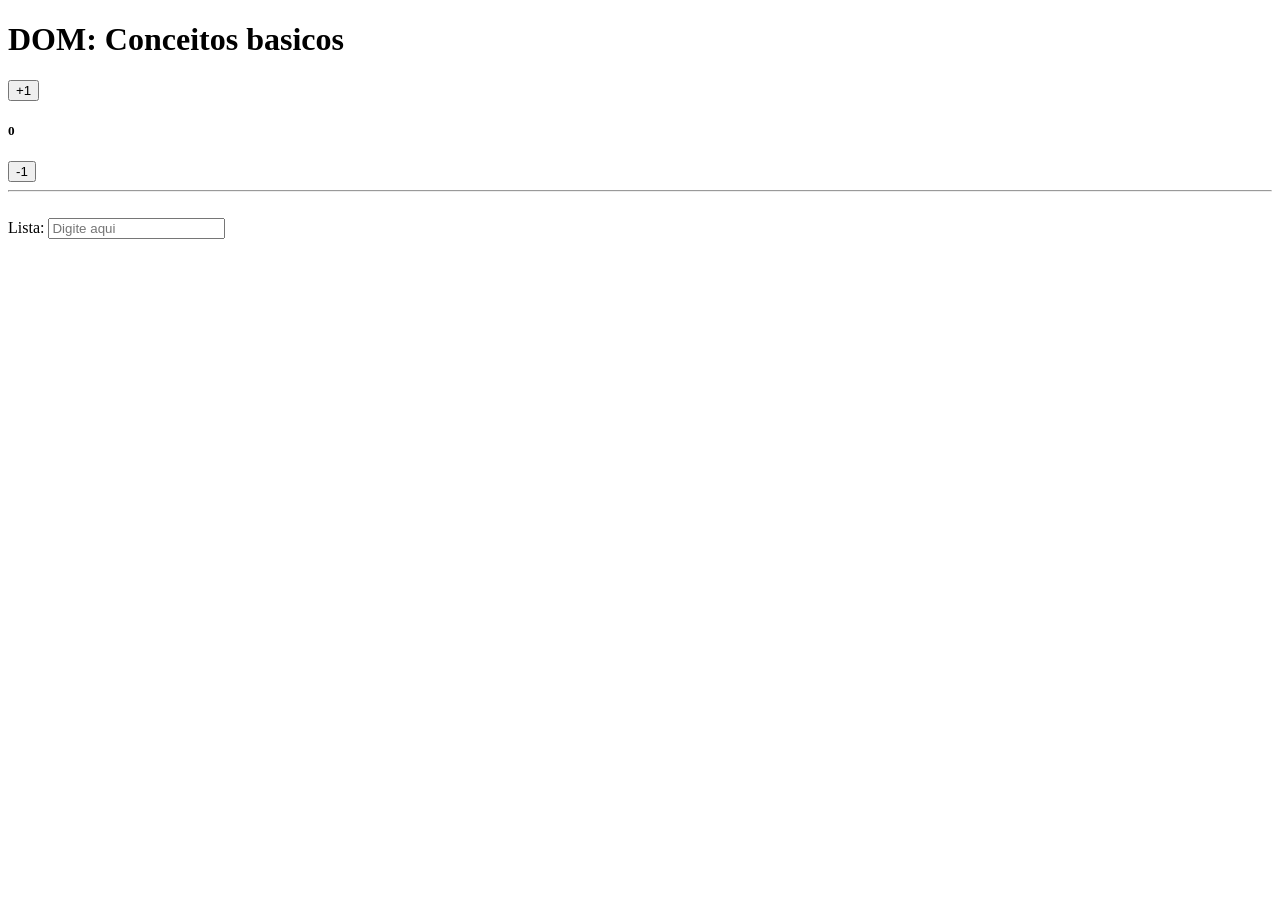
<file: JS/DOM/index.html>
<!DOCTYPE html>
<html lang="pt-br">
<head>
    <meta charset="UTF-8">
    <meta name="viewport" content="width=device-width, initial-scale=1.0">
    <title>Atividade 2</title>
</head>
<body>
    <h1>DOM: Conceitos basicos</h1>

    <button id="B1">+1</button> <h5 id="N"></h5> <button id="B2">-1</button>
    <hr>
    <br>
    <label for="">Lista:</label>
    <input type="text" placeholder="Digite aqui" id="campo">
    <div class="container" id="lista"></div> 

    <script src="script.js"></script>

</body>
</html>
</file>
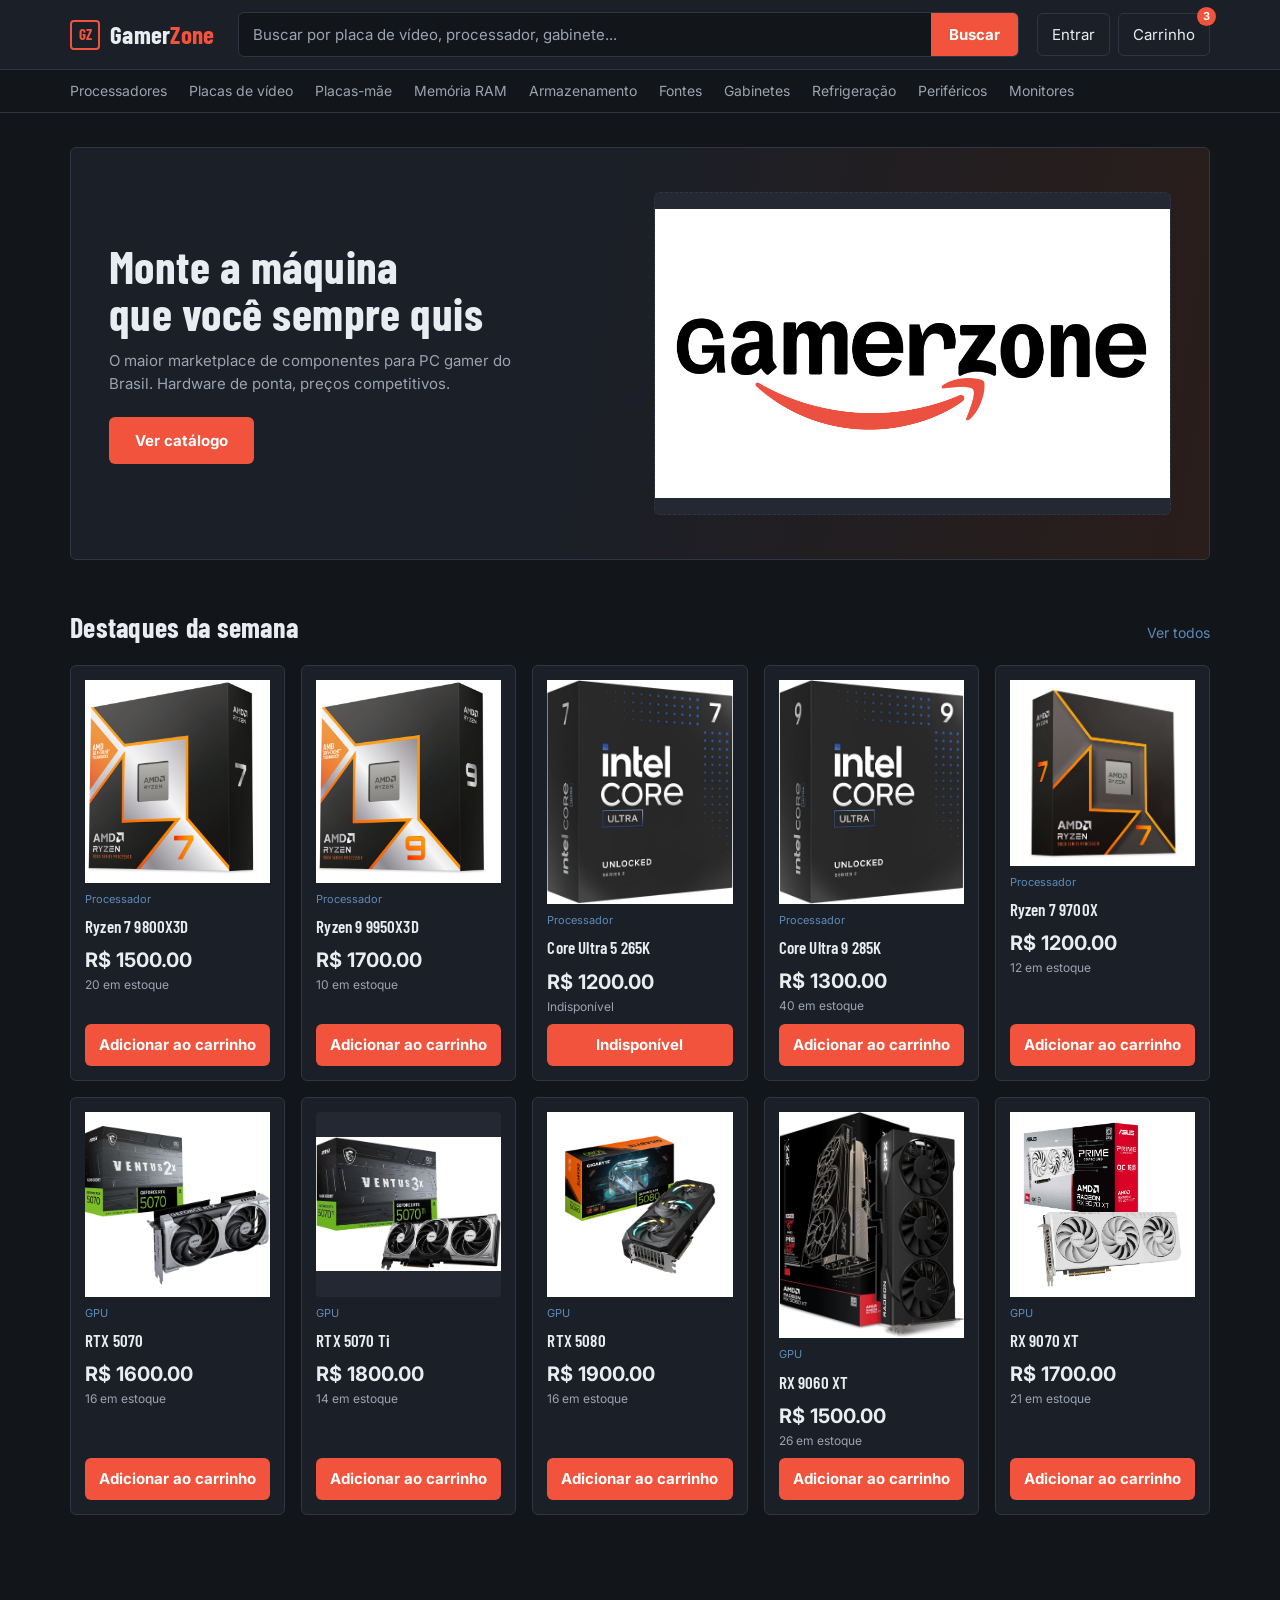
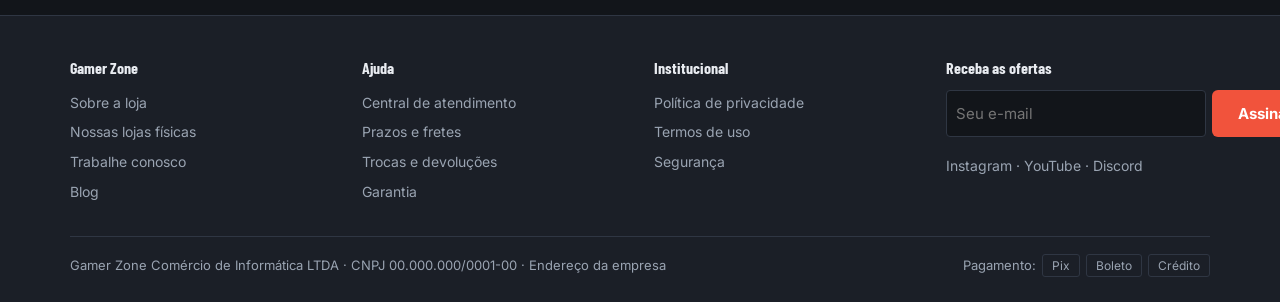
<file: JS/Site/gamerzone.html>
<!DOCTYPE html>
<html lang="pt-BR">
<head>
<meta charset="utf-8">
<meta name="viewport" content="width=device-width, initial-scale=1">
<title>Gamer Zone — Componentes de PC</title>
<link rel="preconnect" href="https://fonts.googleapis.com">
<link rel="preconnect" href="https://fonts.gstatic.com" crossorigin>
<link href="https://fonts.googleapis.com/css2?family=Barlow+Condensed:wght@600;700&family=Inter:wght@400;500;700&display=swap" rel="stylesheet">
<link rel="stylesheet" href="style.css">
</head>
<body>

<header class="topbar">
  <div class="wrap">
    <a class="logo" href="#" data-go="home">
      <span class="badge">GZ</span>
      <span class="mark">Gamer<em>Zone</em></span>
    </a>

    <form class="searchbar" onsubmit="return go('busca')">
      <input type="search" placeholder="Buscar por placa de vídeo, processador, gabinete...">
      <button type="submit">Buscar</button>
    </form>

    <div class="acts">
      <button class="icon-btn">Entrar</button>
      <button class="icon-btn" data-go="carrinho">Carrinho <span class="count">3</span></button>
    </div>
  </div>
</header>

<nav class="cats">
  <div class="wrap">
    <a href="#" data-go="busca">Processadores</a>
    <a href="#" data-go="busca">Placas de vídeo</a>
    <a href="#" data-go="busca">Placas-mãe</a>
    <a href="#" data-go="busca">Memória RAM</a>
    <a href="#" data-go="busca">Armazenamento</a>
    <a href="#" data-go="busca">Fontes</a>
    <a href="#" data-go="busca">Gabinetes</a>
    <a href="#" data-go="busca">Refrigeração</a>
    <a href="#" data-go="busca">Periféricos</a>
    <a href="#" data-go="busca">Monitores</a>
  </div>
</nav>

<main class="wrap">

<section id="home" class="view active">
  <div class="hero">
    <div>
      <h1>Monte a máquina<br>que você sempre quis</h1>
      <p>O maior marketplace de componentes para PC gamer do Brasil. Hardware de ponta, preços competitivos.</p>
      <a class="btn" href="#" data-go="busca">Ver catálogo</a>
    </div>
    <div class="art">
      <img src="img/LOGO.png" alt="">
    </div>
  </div>

  <div class="sec-head">
    <h2>Destaques da semana</h2>
    <a href="#" data-go="busca">Ver todos</a>
  </div>

  <div class="grid" id="destaques">
    <article class="card">
      <div class="thumb">imagem</div>
      <span class="tag">Categoria</span>
      <h3>Nome do produto</h3>
      <div class="price">R$ 0.000<small>em até 12x sem juros</small></div>
      <a class="btn" href="#" data-go="carrinho">Comprar</a>
    </article>
  </div>
</section>

<section id="busca" class="view">
  <h2>Catalogo</h2>
  <div class="search-layout" style="margin-top:20px">
    <aside class="filters">
      <h3>Categorias</h3>
      <ul>
        <li class="on" id="todos">Todos os produtos</li>
        <li><a id="CPU">Processadores</a></li>
        <li><a id="PV">Placas de vídeo</a></li>
        <li><a id="MB">Placas-mãe</a></li>
        <li><a id="RAM">Memória RAM</a></li>
        <li><a id="SSD">SSD e HD</a></li>
        <li><a id="FO">Fontes</a></li>
        <li><a id="GA">Gabinetes</a></li>
        <li><a id="CO">Coolers e water cooler</a></li>
        <li><a id="PE">Periféricos</a></li>
        <li><a id="MO">Monitores</a></li>
      </ul>

      <h3>Marca</h3>
      <ul>
        <li><label><input type="checkbox"> AMD</label></li>
        <li><label><input type="checkbox"> Intel</label></li>
        <li><label><input type="checkbox"> Nvidia</label></li>
      </ul>

      <h3>Preço</h3>
      <label><input type="radio" name="p"> Até R$ 500</label>
      <label><input type="radio" name="p"> R$ 500 a R$ 1.500</label>
      <label><input type="radio" name="p"> R$ 1.500 a R$ 4.000</label>
      <label><input type="radio" name="p"> Acima de R$ 4.000</label>
    </aside>

    <div>
      <div class="results-head">
        <span>30 produtos encontrados</span>
        <select>
          <option>Mais relevantes</option>
          <option>Menor preço</option>
          <option>Maior preço</option>
          <option>Mais vendidos</option>
        </select>
      </div>
      <div class="grid" id="resultados">
        <article class="card"><div class="thumb">imagem</div>
          <span class="tag">Categoria</span>
          <h3>Nome do produto</h3>
          <div class="price">R$ 0.000<small>à vista no Pix</small>
          </div><a class="btn" href="#" data-go="carrinho">Comprar</a>
        </article>
      </div>
    </div>
  </div>
</section>

<section id="carrinho" class="view">
  <h2>Seu carrinho</h2>
  <div class="cart-layout" style="margin-top:20px">
  <div class="cart-item" id="itens-carrinho">
  <div class="thumb"><img>
  </div>
  <div>
    <h3>Nome</h3> 
    <div class="meta">R$ preço unitário</div>
    <div class="qty" id="contador-carrinho">
      <button data-acao="diminuir" data-codigo="1001">−</button>
      <span>1</span>
      <button data-acao="aumentar" data-codigo="1001">+</button>
    </div>
  </div>
  <div class="right">R$ subtotal<br><button data-acao="remover" data-codigo="1001">Remover</button></div>
</div>

    <aside class="summary">
      <h3>Resumo</h3>
      <div class="row"><span>Itens</span><span id="resumo-itens">0</span></div>
      <div class="row"><span>Subtotal</span><span id="resumo-subtotal">R$ 0,00</span></div>
      <div class="row"><span>Desconto</span><span id="resumo-desconto">R$ 0,00</span></div>
      <div class="row total"><span>Total</span><span id="resumo-total">R$ 0,00</span></div>
      <button class="btn" id="btn-finalizar">Finalizar compra</button>
      <div class="coupon"><p style="color: #f1533c;">*Compras acima de R$ 1000 recebem R$ 100 off!</p></div>
    </aside>
  </div>
</section>

<section id="resumo" class="view">
  <h2>Resumo da compra</h2>
  <div class="cart-layout" style="margin-top:20px">
    <div id="lista-resumo"></div>
    <aside class="summary">
      <h3>Valores</h3>
      <div class="row"><span>Itens</span><span id="final-itens">0</span></div>
      <div class="row"><span>Subtotal</span><span id="final-subtotal">R$ 0,00</span></div>
      <div class="row"><span>Desconto</span><span id="final-desconto">R$ 0,00</span></div>
      <div class="row total"><span>Valor final</span><span id="final-total">R$ 0,00</span></div>
      <button class="btn" id="btn-confirmar">Confirmar compra</button>
      <a class="btn ghost" href="#" data-go="carrinho">Voltar ao carrinho</a>
    </aside>
  </div>
</section>

<section id="sucesso" class="view">
  <div class="done">
    <div class="check">✓</div>
    <h2>Pedido confirmado</h2>
    <p>Enviamos os detalhes para o seu e-mail. Você acompanha o status pela sua conta.</p>
    <div class="order-box">
      <div class="row"><span>Número do pedido</span><span>#000000</span></div>
      <div class="row"><span>Pagamento</span><span>Forma de pagamento</span></div>
      <div class="row"><span>Entrega estimada</span><span>00/00</span></div>
      <div class="row"><span>Endereço</span><span>Endereço de entrega</span></div>
      <div class="order-box">
      <div class="row total"><span>Total pago</span><span id="sucesso-total">R$ 0,00</span></div>
    </div>
    <div class="actions">
      <a class="btn" href="#" data-go="home">Continuar comprando</a>
      <a class="btn ghost" href="#">Acompanhar pedido</a>
    </div>
  </div>
</section>

</main>

<footer>
  <div class="wrap">
    <div class="fgrid">
      <div>
        <h4>Gamer Zone</h4>
        <ul>
          <li><a href="#">Sobre a loja</a></li>
          <li><a href="#">Nossas lojas físicas</a></li>
          <li><a href="#">Trabalhe conosco</a></li>
          <li><a href="#">Blog</a></li>
        </ul>
      </div>
      <div>
        <h4>Ajuda</h4>
        <ul>
          <li><a href="#">Central de atendimento</a></li>
          <li><a href="#">Prazos e fretes</a></li>
          <li><a href="#">Trocas e devoluções</a></li>
          <li><a href="#">Garantia</a></li>
        </ul>
      </div>
      <div>
        <h4>Institucional</h4>
        <ul>
          <li><a href="#">Política de privacidade</a></li>
          <li><a href="#">Termos de uso</a></li>
          <li><a href="#">Segurança</a></li>
        </ul>
      </div>
      <div>
        <h4>Receba as ofertas</h4>
        <div class="coupon"><input placeholder="Seu e-mail"><button class="btn">Assinar</button></div>
        <ul style="margin-top:14px"><li><a href="#">Instagram</a> · <a href="#">YouTube</a> · <a href="#">Discord</a></li></ul>
      </div>
    </div>
    <div class="legal">
      <span>Gamer Zone Comércio de Informática LTDA · CNPJ 00.000.000/0001-00 · Endereço da empresa</span>
      <span class="pay">Pagamento:<span>Pix</span><span>Boleto</span><span>Crédito</span></span>
    </div>
  </div>
</footer>

<script src="script.js"></script>
</body>
</html>
</file>
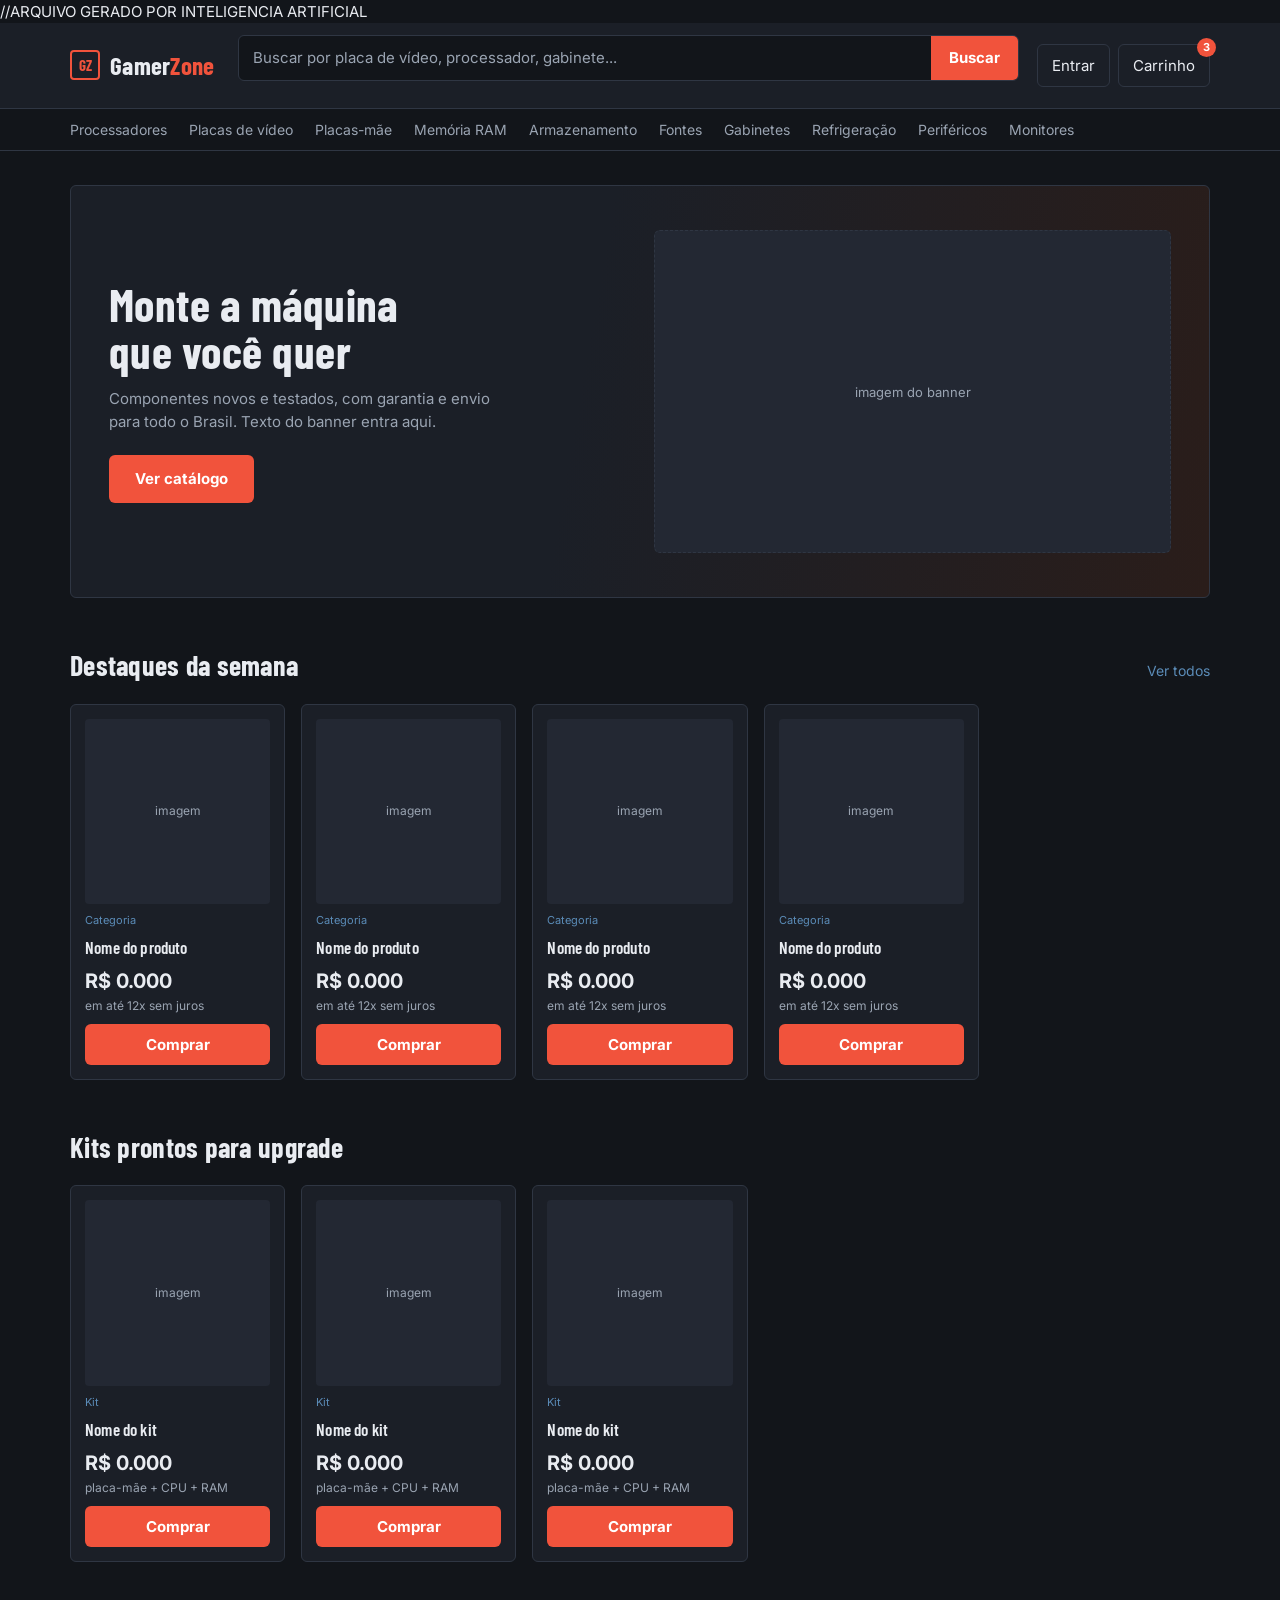
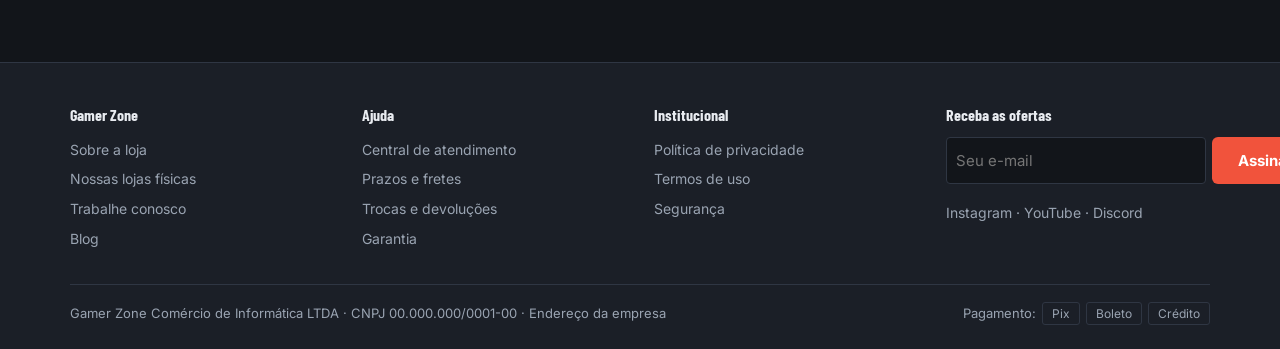
<file: JS/Site/interface.html>
//ARQUIVO GERADO POR INTELIGENCIA ARTIFICIAL

<!DOCTYPE html>
<html lang="pt-BR">
<head>
<meta charset="utf-8">
<meta name="viewport" content="width=device-width, initial-scale=1">
<title>Gamer Zone — Componentes de PC</title>
<link rel="preconnect" href="https://fonts.googleapis.com">
<link rel="preconnect" href="https://fonts.gstatic.com" crossorigin>
<link href="https://fonts.googleapis.com/css2?family=Barlow+Condensed:wght@600;700&family=Inter:wght@400;500;700&display=swap" rel="stylesheet">
<style>
:root{
  --bg:#12151a; --panel:#1b1f27; --panel-2:#232833; --line:#2f3643;
  --ink:#e9ecf1; --ink-dim:#9aa4b2; --accent:#f1533c; --steel:#5b8cb8;
  --radius:6px;
}
:root:not([data-theme="dark"]){color-scheme:dark}
*{box-sizing:border-box}
body{margin:0;background:var(--bg);color:var(--ink);font:400 15px/1.55 Inter,system-ui,sans-serif}
a{color:inherit;text-decoration:none}
button{font:inherit;color:inherit;cursor:pointer}
img{max-width:100%}
.wrap{max-width:1180px;margin:0 auto;padding:0 20px}
h1,h2,h3,.mark{font-family:"Barlow Condensed",Impact,sans-serif;letter-spacing:.01em;margin:0}
h2{font-size:28px}
:focus-visible{outline:2px solid var(--steel);outline-offset:2px}

/* ---------- topo ---------- */
.topbar{background:var(--panel);border-bottom:1px solid var(--line);position:sticky;top:0;z-index:10}
.topbar .wrap{display:flex;align-items:center;gap:18px;padding-top:12px;padding-bottom:12px;flex-wrap:wrap}
/* SLOT DA LOGO: troque o conteúdo por <img src="sua-logo.png" alt="Gamer Zone"> */
.logo{display:flex;align-items:center;gap:10px;min-width:150px}
.logo .badge{width:30px;height:30px;border:2px solid var(--accent);border-radius:4px;display:grid;place-items:center;font:700 15px/1 "Barlow Condensed",sans-serif;color:var(--accent)}
.logo .mark{font-size:25px;font-weight:700}
.logo .mark em{font-style:normal;color:var(--accent)}
.searchbar{flex:1;min-width:240px;display:flex;border:1px solid var(--line);border-radius:var(--radius);overflow:hidden;background:var(--bg)}
.searchbar input{flex:1;border:0;background:transparent;color:var(--ink);padding:10px 14px;font:inherit}
.searchbar input::placeholder{color:var(--ink-dim)}
.searchbar button{border:0;background:var(--accent);color:#fff;padding:0 18px;font-weight:700}
.topbar .acts{display:flex;gap:8px}
.icon-btn{background:transparent;border:1px solid var(--line);border-radius:var(--radius);padding:9px 14px;position:relative}
.icon-btn .count{position:absolute;top:-7px;right:-7px;background:var(--accent);color:#fff;font-size:11px;font-weight:700;border-radius:20px;padding:1px 6px}
nav.cats{border-bottom:1px solid var(--line);background:var(--bg)}
nav.cats .wrap{display:flex;gap:22px;overflow-x:auto;padding-top:10px;padding-bottom:10px;font-size:14px;color:var(--ink-dim)}
nav.cats a{white-space:nowrap}
nav.cats a:hover{color:var(--accent)}

/* ---------- abas ---------- */
.view{display:none;padding:34px 0 60px}
.view.active{display:block}

/* ---------- hero ---------- */
.hero{background:linear-gradient(100deg,var(--panel) 45%,#2a1d1a);border:1px solid var(--line);border-radius:var(--radius);padding:44px 38px;display:flex;gap:30px;align-items:center;flex-wrap:wrap}
.hero div{flex:1;min-width:260px}
.hero h1{font-size:46px;line-height:1.02;font-weight:700}
.hero p{color:var(--ink-dim);max-width:46ch;margin:12px 0 22px}
.btn{display:inline-block;background:var(--accent);color:#fff;border:0;border-radius:var(--radius);padding:12px 26px;font-weight:700}
.btn.ghost{background:transparent;border:1px solid var(--line);color:var(--ink)}
.hero .art{aspect-ratio:16/10;background:var(--panel-2);border:1px dashed var(--line);border-radius:var(--radius);display:grid;place-items:center;color:var(--ink-dim);font-size:13px}

.sec-head{display:flex;justify-content:space-between;align-items:baseline;margin:46px 0 16px}
.sec-head a{color:var(--steel);font-size:14px}

/* ---------- produtos ---------- */
.grid{display:grid;grid-template-columns:repeat(auto-fill,minmax(210px,1fr));gap:16px}
.card{background:var(--panel);border:1px solid var(--line);border-radius:var(--radius);padding:14px;display:flex;flex-direction:column;gap:8px}
.thumb{aspect-ratio:1;background:var(--panel-2);border-radius:4px;display:grid;place-items:center;color:var(--ink-dim);font-size:12px}
.card .tag{font-size:11px;color:var(--steel);text-transform:none}
.card h3{font-size:17px;font-weight:600;line-height:1.25}
.card .price{font-size:20px;font-weight:700;font-family:Inter,sans-serif}
.card .price small{display:block;font-size:12px;font-weight:400;color:var(--ink-dim)}
.card .btn{padding:9px 0;text-align:center;margin-top:auto}

/* ---------- busca ---------- */
.search-layout{display:grid;grid-template-columns:230px 1fr;gap:26px}
.filters{background:var(--panel);border:1px solid var(--line);border-radius:var(--radius);padding:18px;align-self:start}
.filters h3{font-size:19px;margin-bottom:10px}
.filters ul{list-style:none;margin:0 0 22px;padding:0;font-size:14px}
.filters li{padding:5px 0;color:var(--ink-dim)}
.filters li a:hover{color:var(--accent)}
.filters li.on{color:var(--accent);font-weight:600}
.filters label{display:block;font-size:14px;color:var(--ink-dim);padding:4px 0}
.results-head{display:flex;justify-content:space-between;align-items:center;margin-bottom:14px;color:var(--ink-dim);font-size:14px}
select{background:var(--panel);color:var(--ink);border:1px solid var(--line);border-radius:4px;padding:7px 10px;font:inherit}

/* ---------- carrinho ---------- */
.cart-layout{display:grid;grid-template-columns:1fr 320px;gap:26px;align-items:start}
.cart-item{display:grid;grid-template-columns:90px 1fr auto;gap:16px;background:var(--panel);border:1px solid var(--line);border-radius:var(--radius);padding:14px;margin-bottom:12px}
.cart-item .thumb{aspect-ratio:1}
.cart-item h3{font-size:18px;font-weight:600}
.cart-item .meta{color:var(--ink-dim);font-size:13px}
.qty{display:inline-flex;border:1px solid var(--line);border-radius:4px;margin-top:8px}
.qty button{background:transparent;border:0;padding:4px 11px}
.qty span{padding:4px 12px;border-left:1px solid var(--line);border-right:1px solid var(--line)}
.cart-item .right{text-align:right;font-weight:700}
.cart-item .right button{background:none;border:0;color:var(--ink-dim);font-size:13px;font-weight:400;text-decoration:underline;padding:6px 0 0}
.summary{background:var(--panel);border:1px solid var(--line);border-radius:var(--radius);padding:20px}
.summary h3{font-size:21px;margin-bottom:14px}
.row{display:flex;justify-content:space-between;padding:7px 0;font-size:14px;color:var(--ink-dim)}
.row.total{border-top:1px solid var(--line);margin-top:10px;padding-top:14px;font-size:20px;font-weight:700;color:var(--ink)}
.summary .btn{width:100%;margin-top:14px;text-align:center}
.coupon{display:flex;gap:6px;margin-top:14px}
.coupon input{flex:1;background:var(--bg);border:1px solid var(--line);border-radius:4px;color:var(--ink);padding:9px;font:inherit}

/* ---------- pedido confirmado ---------- */
.done{max-width:560px;margin:30px auto;text-align:center;background:var(--panel);border:1px solid var(--line);border-radius:var(--radius);padding:44px 34px}
.done .check{width:62px;height:62px;border-radius:50%;border:3px solid var(--accent);color:var(--accent);display:grid;place-items:center;font-size:31px;margin:0 auto 18px}
.done h2{font-size:32px}
.done p{color:var(--ink-dim)}
.order-box{text-align:left;background:var(--bg);border:1px solid var(--line);border-radius:4px;padding:16px;margin:22px 0}
.done .actions{display:flex;gap:10px;justify-content:center;flex-wrap:wrap}

/* ---------- rodapé ---------- */
footer{background:var(--panel);border-top:1px solid var(--line);padding:44px 0 26px;margin-top:40px}
.fgrid{display:grid;grid-template-columns:repeat(auto-fit,minmax(180px,1fr));gap:28px}
footer h4{font:700 16px/1 "Barlow Condensed",sans-serif;margin:0 0 12px}
footer ul{list-style:none;margin:0;padding:0;font-size:14px;color:var(--ink-dim)}
footer li{padding:4px 0}
footer li a:hover{color:var(--accent)}
.legal{border-top:1px solid var(--line);margin-top:30px;padding-top:18px;font-size:13px;color:var(--ink-dim);display:flex;justify-content:space-between;gap:16px;flex-wrap:wrap}
.pay span{border:1px solid var(--line);border-radius:3px;padding:3px 9px;margin-left:6px;font-size:12px}

@media(max-width:820px){
  .search-layout,.cart-layout{grid-template-columns:1fr}
  .hero h1{font-size:34px}
}
</style>
</head>
<body>

<header class="topbar">
  <div class="wrap">
    <!-- SLOT DA LOGO -->
    <a class="logo" href="#" data-go="home">
      <span class="badge">GZ</span>
      <span class="mark">Gamer<em>Zone</em></span>
    </a>

    <form class="searchbar" onsubmit="return go('busca')">
      <input type="search" placeholder="Buscar por placa de vídeo, processador, gabinete...">
      <button type="submit">Buscar</button>
    </form>

    <div class="acts">
      <button class="icon-btn">Entrar</button>
      <button class="icon-btn" data-go="carrinho">Carrinho <span class="count">3</span></button>
    </div>
  </div>
</header>

<nav class="cats">
  <div class="wrap">
    <a href="#" data-go="busca">Processadores</a>
    <a href="#" data-go="busca">Placas de vídeo</a>
    <a href="#" data-go="busca">Placas-mãe</a>
    <a href="#" data-go="busca">Memória RAM</a>
    <a href="#" data-go="busca">Armazenamento</a>
    <a href="#" data-go="busca">Fontes</a>
    <a href="#" data-go="busca">Gabinetes</a>
    <a href="#" data-go="busca">Refrigeração</a>
    <a href="#" data-go="busca">Periféricos</a>
    <a href="#" data-go="busca">Monitores</a>
  </div>
</nav>

<main class="wrap">

<!-- ====================== INÍCIO ====================== -->
<section id="home" class="view active">
  <div class="hero">
    <div>
      <h1>Monte a máquina<br>que você quer</h1>
      <p>Componentes novos e testados, com garantia e envio para todo o Brasil. Texto do banner entra aqui.</p>
      <a class="btn" href="#" data-go="busca">Ver catálogo</a>
    </div>
    <div class="art">imagem do banner</div>
  </div>

  <div class="sec-head">
    <h2>Destaques da semana</h2>
    <a href="#" data-go="busca">Ver todos</a>
  </div>

  <!-- PLACEHOLDER: duplique .card para cada produto -->
  <div class="grid" id="destaques">
    <article class="card">
      <div class="thumb">imagem</div>
      <span class="tag">Categoria</span>
      <h3>Nome do produto</h3>
      <div class="price">R$ 0.000<small>em até 12x sem juros</small></div>
      <a class="btn" href="#" data-go="carrinho">Comprar</a>
    </article>
    <article class="card">
      <div class="thumb">imagem</div>
      <span class="tag">Categoria</span>
      <h3>Nome do produto</h3>
      <div class="price">R$ 0.000<small>em até 12x sem juros</small></div>
      <a class="btn" href="#" data-go="carrinho">Comprar</a>
    </article>
    <article class="card">
      <div class="thumb">imagem</div>
      <span class="tag">Categoria</span>
      <h3>Nome do produto</h3>
      <div class="price">R$ 0.000<small>em até 12x sem juros</small></div>
      <a class="btn" href="#" data-go="carrinho">Comprar</a>
    </article>
    <article class="card">
      <div class="thumb">imagem</div>
      <span class="tag">Categoria</span>
      <h3>Nome do produto</h3>
      <div class="price">R$ 0.000<small>em até 12x sem juros</small></div>
      <a class="btn" href="#" data-go="carrinho">Comprar</a>
    </article>
  </div>

  <div class="sec-head"><h2>Kits prontos para upgrade</h2></div>
  <div class="grid">
    <article class="card"><div class="thumb">imagem</div><span class="tag">Kit</span><h3>Nome do kit</h3><div class="price">R$ 0.000<small>placa-mãe + CPU + RAM</small></div><a class="btn" href="#" data-go="carrinho">Comprar</a></article>
    <article class="card"><div class="thumb">imagem</div><span class="tag">Kit</span><h3>Nome do kit</h3><div class="price">R$ 0.000<small>placa-mãe + CPU + RAM</small></div><a class="btn" href="#" data-go="carrinho">Comprar</a></article>
    <article class="card"><div class="thumb">imagem</div><span class="tag">Kit</span><h3>Nome do kit</h3><div class="price">R$ 0.000<small>placa-mãe + CPU + RAM</small></div><a class="btn" href="#" data-go="carrinho">Comprar</a></article>
  </div>
</section>

<!-- ====================== BUSCA ====================== -->
<section id="busca" class="view">
  <h2>Resultados para "termo buscado"</h2>
  <div class="search-layout" style="margin-top:20px">
    <aside class="filters">
      <h3>Categorias</h3>
      <ul>
        <li class="on">Todos os produtos</li>
        <li><a href="#">Processadores</a></li>
        <li><a href="#">Placas de vídeo</a></li>
        <li><a href="#">Placas-mãe</a></li>
        <li><a href="#">Memória RAM</a></li>
        <li><a href="#">SSD e HD</a></li>
        <li><a href="#">Fontes</a></li>
        <li><a href="#">Gabinetes</a></li>
        <li><a href="#">Coolers e water cooler</a></li>
        <li><a href="#">Periféricos</a></li>
        <li><a href="#">Monitores</a></li>
      </ul>

      <h3>Marca</h3>
      <ul>
        <li><label><input type="checkbox"> Marca A</label></li>
        <li><label><input type="checkbox"> Marca B</label></li>
        <li><label><input type="checkbox"> Marca C</label></li>
      </ul>

      <h3>Preço</h3>
      <label><input type="radio" name="p"> Até R$ 500</label>
      <label><input type="radio" name="p"> R$ 500 a R$ 1.500</label>
      <label><input type="radio" name="p"> R$ 1.500 a R$ 4.000</label>
      <label><input type="radio" name="p"> Acima de R$ 4.000</label>
    </aside>

    <div>
      <div class="results-head">
        <span>0 produtos encontrados</span>
        <select>
          <option>Mais relevantes</option>
          <option>Menor preço</option>
          <option>Maior preço</option>
          <option>Mais vendidos</option>
        </select>
      </div>
      <!-- PLACEHOLDER: resultados -->
      <div class="grid" id="resultados">
        <article class="card"><div class="thumb">imagem</div><span class="tag">Categoria</span><h3>Nome do produto</h3><div class="price">R$ 0.000<small>à vista no Pix</small></div><a class="btn" href="#" data-go="carrinho">Comprar</a></article>
        <article class="card"><div class="thumb">imagem</div><span class="tag">Categoria</span><h3>Nome do produto</h3><div class="price">R$ 0.000<small>à vista no Pix</small></div><a class="btn" href="#" data-go="carrinho">Comprar</a></article>
        <article class="card"><div class="thumb">imagem</div><span class="tag">Categoria</span><h3>Nome do produto</h3><div class="price">R$ 0.000<small>à vista no Pix</small></div><a class="btn" href="#" data-go="carrinho">Comprar</a></article>
        <article class="card"><div class="thumb">imagem</div><span class="tag">Categoria</span><h3>Nome do produto</h3><div class="price">R$ 0.000<small>à vista no Pix</small></div><a class="btn" href="#" data-go="carrinho">Comprar</a></article>
        <article class="card"><div class="thumb">imagem</div><span class="tag">Categoria</span><h3>Nome do produto</h3><div class="price">R$ 0.000<small>à vista no Pix</small></div><a class="btn" href="#" data-go="carrinho">Comprar</a></article>
        <article class="card"><div class="thumb">imagem</div><span class="tag">Categoria</span><h3>Nome do produto</h3><div class="price">R$ 0.000<small>à vista no Pix</small></div><a class="btn" href="#" data-go="carrinho">Comprar</a></article>
      </div>
    </div>
  </div>
</section>

<!-- ====================== CARRINHO ====================== -->
<section id="carrinho" class="view">
  <h2>Seu carrinho</h2>
  <div class="cart-layout" style="margin-top:20px">
    <div id="itens-carrinho">
      <!-- PLACEHOLDER: um bloco por item -->
      <div class="cart-item">
        <div class="thumb">imagem</div>
        <div>
          <h3>Nome do produto</h3>
          <p class="meta">Vendido e entregue por Gamer Zone · Garantia de 12 meses</p>
          <div class="qty"><button>−</button><span>1</span><button>+</button></div>
        </div>
        <div class="right">R$ 0.000<br><button>Remover</button></div>
      </div>
      <div class="cart-item">
        <div class="thumb">imagem</div>
        <div>
          <h3>Nome do produto</h3>
          <p class="meta">Vendido e entregue por Gamer Zone · Garantia de 12 meses</p>
          <div class="qty"><button>−</button><span>1</span><button>+</button></div>
        </div>
        <div class="right">R$ 0.000<br><button>Remover</button></div>
      </div>
    </div>

    <aside class="summary">
      <h3>Resumo</h3>
      <div class="row"><span>Subtotal</span><span>R$ 0.000</span></div>
      <div class="row"><span>Frete</span><span>A calcular</span></div>
      <div class="row"><span>Desconto no Pix</span><span>− R$ 000</span></div>
      <div class="row total"><span>Total</span><span>R$ 0.000</span></div>
      <a class="btn" href="#" data-go="sucesso">Finalizar compra</a>
      <div class="coupon"><input placeholder="Cupom de desconto"><button class="btn ghost">Aplicar</button></div>
      <div class="coupon"><input placeholder="CEP"><button class="btn ghost">Calcular</button></div>
    </aside>
  </div>
</section>

<!-- ====================== COMPRA FINALIZADA ====================== -->
<section id="sucesso" class="view">
  <div class="done">
    <div class="check">✓</div>
    <h2>Pedido confirmado</h2>
    <p>Enviamos os detalhes para o seu e-mail. Você acompanha o status pela sua conta.</p>
    <div class="order-box">
      <div class="row"><span>Número do pedido</span><span>#000000</span></div>
      <div class="row"><span>Pagamento</span><span>Forma de pagamento</span></div>
      <div class="row"><span>Entrega estimada</span><span>00/00</span></div>
      <div class="row"><span>Endereço</span><span>Endereço de entrega</span></div>
      <div class="row total"><span>Total pago</span><span>R$ 0.000</span></div>
    </div>
    <div class="actions">
      <a class="btn" href="#" data-go="home">Continuar comprando</a>
      <a class="btn ghost" href="#">Acompanhar pedido</a>
    </div>
  </div>
</section>

</main>

<footer>
  <div class="wrap">
    <div class="fgrid">
      <div>
        <h4>Gamer Zone</h4>
        <ul>
          <li><a href="#">Sobre a loja</a></li>
          <li><a href="#">Nossas lojas físicas</a></li>
          <li><a href="#">Trabalhe conosco</a></li>
          <li><a href="#">Blog</a></li>
        </ul>
      </div>
      <div>
        <h4>Ajuda</h4>
        <ul>
          <li><a href="#">Central de atendimento</a></li>
          <li><a href="#">Prazos e fretes</a></li>
          <li><a href="#">Trocas e devoluções</a></li>
          <li><a href="#">Garantia</a></li>
        </ul>
      </div>
      <div>
        <h4>Institucional</h4>
        <ul>
          <li><a href="#">Política de privacidade</a></li>
          <li><a href="#">Termos de uso</a></li>
          <li><a href="#">Segurança</a></li>
        </ul>
      </div>
      <div>
        <h4>Receba as ofertas</h4>
        <div class="coupon"><input placeholder="Seu e-mail"><button class="btn">Assinar</button></div>
        <ul style="margin-top:14px"><li><a href="#">Instagram</a> · <a href="#">YouTube</a> · <a href="#">Discord</a></li></ul>
      </div>
    </div>
    <div class="legal">
      <span>Gamer Zone Comércio de Informática LTDA · CNPJ 00.000.000/0001-00 · Endereço da empresa</span>
      <span class="pay">Pagamento:<span>Pix</span><span>Boleto</span><span>Crédito</span></span>
    </div>
  </div>
</footer>

<script>
// Único JS: troca de abas. Qualquer elemento com data-go="id" abre aquela seção.
function go(id){
  document.querySelectorAll('.view').forEach(v => v.classList.toggle('active', v.id === id));
  window.scrollTo(0,0);
  return false;
}
document.addEventListener('click', e => {
  const t = e.target.closest('[data-go]');
  if (t) { e.preventDefault(); go(t.dataset.go); }
});
</script>
</body>
</html>
</file>
<file: JS/Site/style.css>
:root{
  --bg:#12151a; --panel:#1b1f27; --panel-2:#232833; --line:#2f3643;
  --ink:#e9ecf1; --ink-dim:#9aa4b2; --accent:#f1533c; --steel:#5b8cb8;
  --radius:6px;
}
:root:not([data-theme="dark"]){color-scheme:dark}
*{box-sizing:border-box}
body{margin:0;background:var(--bg);color:var(--ink);font:400 15px/1.55 Inter,system-ui,sans-serif}
a{color:inherit;text-decoration:none}
button{font:inherit;color:inherit;cursor:pointer}
img{max-width:100%}
.wrap{max-width:1180px;margin:0 auto;padding:0 20px}
h1,h2,h3,.mark{font-family:"Barlow Condensed",Impact,sans-serif;letter-spacing:.01em;margin:0}
h2{font-size:28px}
:focus-visible{outline:2px solid var(--steel);outline-offset:2px}

/* ---------- topo ---------- */
.topbar{background:var(--panel);border-bottom:1px solid var(--line);position:sticky;top:0;z-index:10}
.topbar .wrap{display:flex;align-items:center;gap:18px;padding-top:12px;padding-bottom:12px;flex-wrap:wrap}
/* SLOT DA LOGO: troque o conteúdo por <img src="sua-logo.png" alt="Gamer Zone"> */
.logo{display:flex;align-items:center;gap:10px;min-width:150px}
.logo .badge{width:30px;height:30px;border:2px solid var(--accent);border-radius:4px;display:grid;place-items:center;font:700 15px/1 "Barlow Condensed",sans-serif;color:var(--accent)}
.logo .mark{font-size:25px;font-weight:700}
.logo .mark em{font-style:normal;color:var(--accent)}
.searchbar{flex:1;min-width:240px;display:flex;border:1px solid var(--line);border-radius:var(--radius);overflow:hidden;background:var(--bg)}
.searchbar input{flex:1;border:0;background:transparent;color:var(--ink);padding:10px 14px;font:inherit}
.searchbar input::placeholder{color:var(--ink-dim)}
.searchbar button{border:0;background:var(--accent);color:#fff;padding:0 18px;font-weight:700}
.topbar .acts{display:flex;gap:8px}
.icon-btn{background:transparent;border:1px solid var(--line);border-radius:var(--radius);padding:9px 14px;position:relative}
.icon-btn .count{position:absolute;top:-7px;right:-7px;background:var(--accent);color:#fff;font-size:11px;font-weight:700;border-radius:20px;padding:1px 6px}
nav.cats{border-bottom:1px solid var(--line);background:var(--bg)}
nav.cats .wrap{display:flex;gap:22px;overflow-x:auto;padding-top:10px;padding-bottom:10px;font-size:14px;color:var(--ink-dim)}
nav.cats a{white-space:nowrap}
nav.cats a:hover{color:var(--accent)}

/* ---------- abas ---------- */
.view{display:none;padding:34px 0 60px}
.view.active{display:block}

/* ---------- hero ---------- */
.hero{background:linear-gradient(100deg,var(--panel) 45%,#2a1d1a);border:1px solid var(--line);border-radius:var(--radius);padding:44px 38px;display:flex;gap:30px;align-items:center;flex-wrap:wrap}
.hero div{flex:1;min-width:260px}
.hero h1{font-size:46px;line-height:1.02;font-weight:700}
.hero p{color:var(--ink-dim);max-width:46ch;margin:12px 0 22px}
.btn{display:inline-block;background:var(--accent);color:#fff;border:0;border-radius:var(--radius);padding:12px 26px;font-weight:700}
.btn.ghost{background:transparent;border:1px solid var(--line);color:var(--ink)}
.hero .art{aspect-ratio:16/10;background:var(--panel-2);border:1px dashed var(--line);border-radius:var(--radius);display:grid;place-items:center;color:var(--ink-dim);font-size:13px}

.sec-head{display:flex;justify-content:space-between;align-items:baseline;margin:46px 0 16px}
.sec-head a{color:var(--steel);font-size:14px}

/* ---------- produtos ---------- */
.grid{display:grid;grid-template-columns:repeat(auto-fill,minmax(210px,1fr));gap:16px}
.card{background:var(--panel);border:1px solid var(--line);border-radius:var(--radius);padding:14px;display:flex;flex-direction:column;gap:8px}
.thumb{aspect-ratio:1;background:var(--panel-2);border-radius:4px;display:grid;place-items:center;color:var(--ink-dim);font-size:12px}
.card .tag{font-size:11px;color:var(--steel);text-transform:none}
.card h3{font-size:17px;font-weight:600;line-height:1.25}
.card .price{font-size:20px;font-weight:700;font-family:Inter,sans-serif}
.card .price small{display:block;font-size:12px;font-weight:400;color:var(--ink-dim)}
.card .btn{padding:9px 0;text-align:center;margin-top:auto}

/* ---------- busca ---------- */
.search-layout{display:grid;grid-template-columns:230px 1fr;gap:26px}
.filters{background:var(--panel);border:1px solid var(--line);border-radius:var(--radius);padding:18px;align-self:start}
.filters h3{font-size:19px;margin-bottom:10px}
.filters ul{list-style:none;margin:0 0 22px;padding:0;font-size:14px}
.filters li{padding:5px 0;color:var(--ink-dim)}
.filters li a:hover{color:var(--accent)}
.filters li.on{color:var(--accent);font-weight:600}
.filters label{display:block;font-size:14px;color:var(--ink-dim);padding:4px 0}
.results-head{display:flex;justify-content:space-between;align-items:center;margin-bottom:14px;color:var(--ink-dim);font-size:14px}
select{background:var(--panel);color:var(--ink);border:1px solid var(--line);border-radius:4px;padding:7px 10px;font:inherit}

/* ---------- carrinho ---------- */
.cart-layout{display:grid;grid-template-columns:1fr 320px;gap:26px;align-items:start}
.cart-item{display:grid;grid-template-columns:90px 1fr auto;gap:16px;background:var(--panel);border:1px solid var(--line);border-radius:var(--radius);padding:14px;margin-bottom:12px}
.cart-item .thumb{aspect-ratio:1}
.cart-item h3{font-size:18px;font-weight:600}
.cart-item .meta{color:var(--ink-dim);font-size:13px}
.qty{display:inline-flex;border:1px solid var(--line);border-radius:4px;margin-top:8px}
.qty button{background:transparent;border:0;padding:4px 11px}
.qty span{padding:4px 12px;border-left:1px solid var(--line);border-right:1px solid var(--line)}
.cart-item .right{text-align:right;font-weight:700}
.cart-item .right button{background:none;border:0;color:var(--ink-dim);font-size:13px;font-weight:400;text-decoration:underline;padding:6px 0 0}
.summary{background:var(--panel);border:1px solid var(--line);border-radius:var(--radius);padding:20px}
.summary h3{font-size:21px;margin-bottom:14px}
.row{display:flex;justify-content:space-between;padding:7px 0;font-size:14px;color:var(--ink-dim)}
.row.total{border-top:1px solid var(--line);margin-top:10px;padding-top:14px;font-size:20px;font-weight:700;color:var(--ink)}
.summary .btn{width:100%;margin-top:14px;text-align:center}
.coupon{display:flex;gap:6px;margin-top:14px}
.coupon input{flex:1;background:var(--bg);border:1px solid var(--line);border-radius:4px;color:var(--ink);padding:9px;font:inherit}

/* ---------- pedido confirmado ---------- */
.done{max-width:560px;margin:30px auto;text-align:center;background:var(--panel);border:1px solid var(--line);border-radius:var(--radius);padding:44px 34px}
.done .check{width:62px;height:62px;border-radius:50%;border:3px solid var(--accent);color:var(--accent);display:grid;place-items:center;font-size:31px;margin:0 auto 18px}
.done h2{font-size:32px}
.done p{color:var(--ink-dim)}
.order-box{text-align:left;background:var(--bg);border:1px solid var(--line);border-radius:4px;padding:16px;margin:22px 0}
.done .actions{display:flex;gap:10px;justify-content:center;flex-wrap:wrap}

/* ---------- rodapé ---------- */
footer{background:var(--panel);border-top:1px solid var(--line);padding:44px 0 26px;margin-top:40px}
.fgrid{display:grid;grid-template-columns:repeat(auto-fit,minmax(180px,1fr));gap:28px}
footer h4{font:700 16px/1 "Barlow Condensed",sans-serif;margin:0 0 12px}
footer ul{list-style:none;margin:0;padding:0;font-size:14px;color:var(--ink-dim)}
footer li{padding:4px 0}
footer li a:hover{color:var(--accent)}
.legal{border-top:1px solid var(--line);margin-top:30px;padding-top:18px;font-size:13px;color:var(--ink-dim);display:flex;justify-content:space-between;gap:16px;flex-wrap:wrap}
.pay span{border:1px solid var(--line);border-radius:3px;padding:3px 9px;margin-left:6px;font-size:12px}

@media(max-width:820px){
  .search-layout,.cart-layout{grid-template-columns:1fr}
  .hero h1{font-size:34px}
}
</file>
